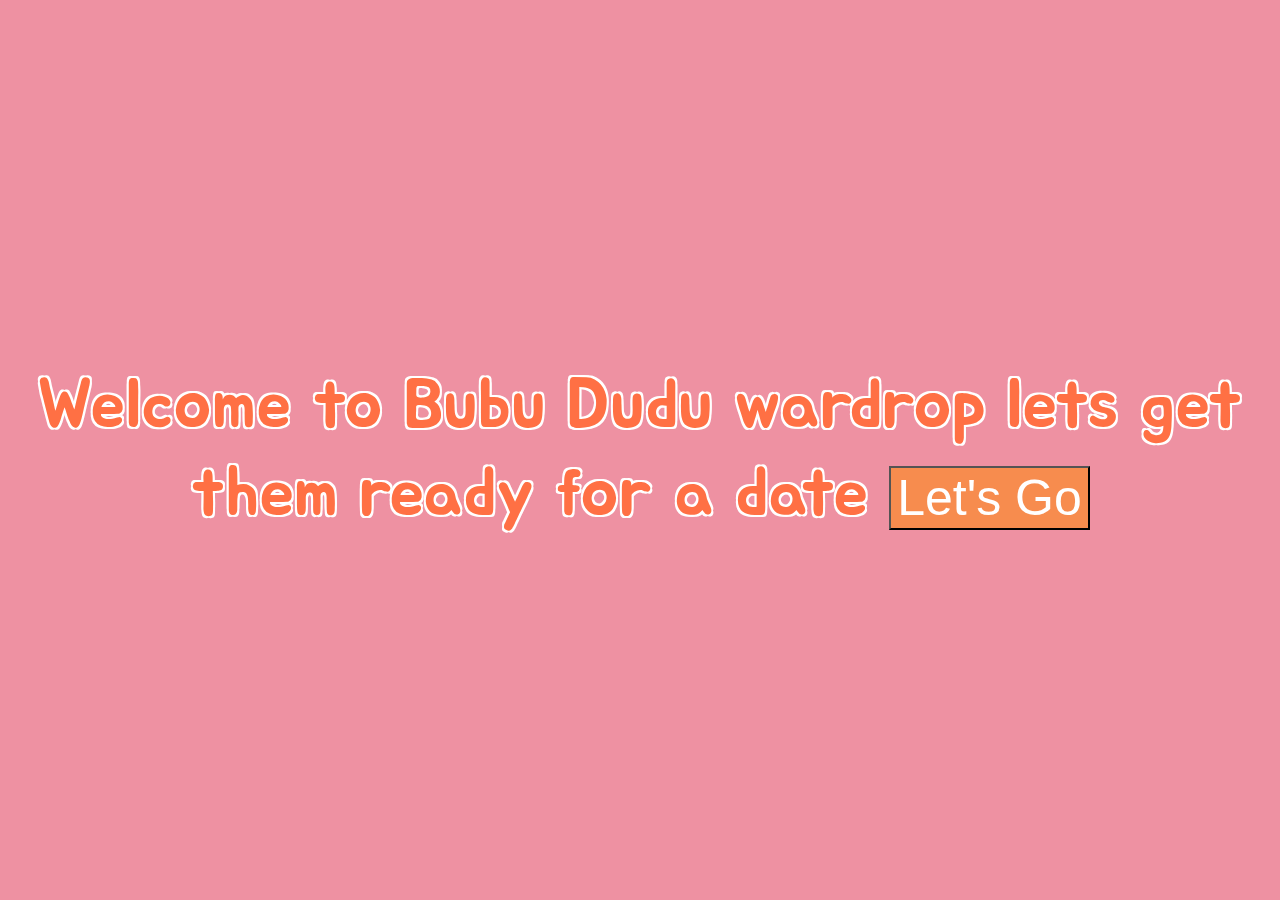
<file: index.html>
<!DOCTYPE html>
<html>
    <head>
        <title>nangu</title>
        <link rel="stylesheet" href="style.css">
        <link rel="preconnect" href="https://fonts.googleapis.com">
        <link rel="preconnect" href="https://fonts.gstatic.com" crossorigin>
        <link href="https://fonts.googleapis.com/css2?family=Alfa+Slab+One&family=Jua&display=swap" rel="stylesheet">
    </head>
    <body>
        <style>
           body{
            background: #ee91a2;
            font-family: "Jua", sans-serif;

               } 
         </style>
         <div> 
                       Welcome to Bubu Dudu wardrop
                        lets get them ready for a date <a href="page2.html"> <button style="font-size: 50px; background-color: #f78c4e; color: #ffffff;">Let's Go</button>
                 </a>       
         </div>
         
    </body>
</html>
</file>
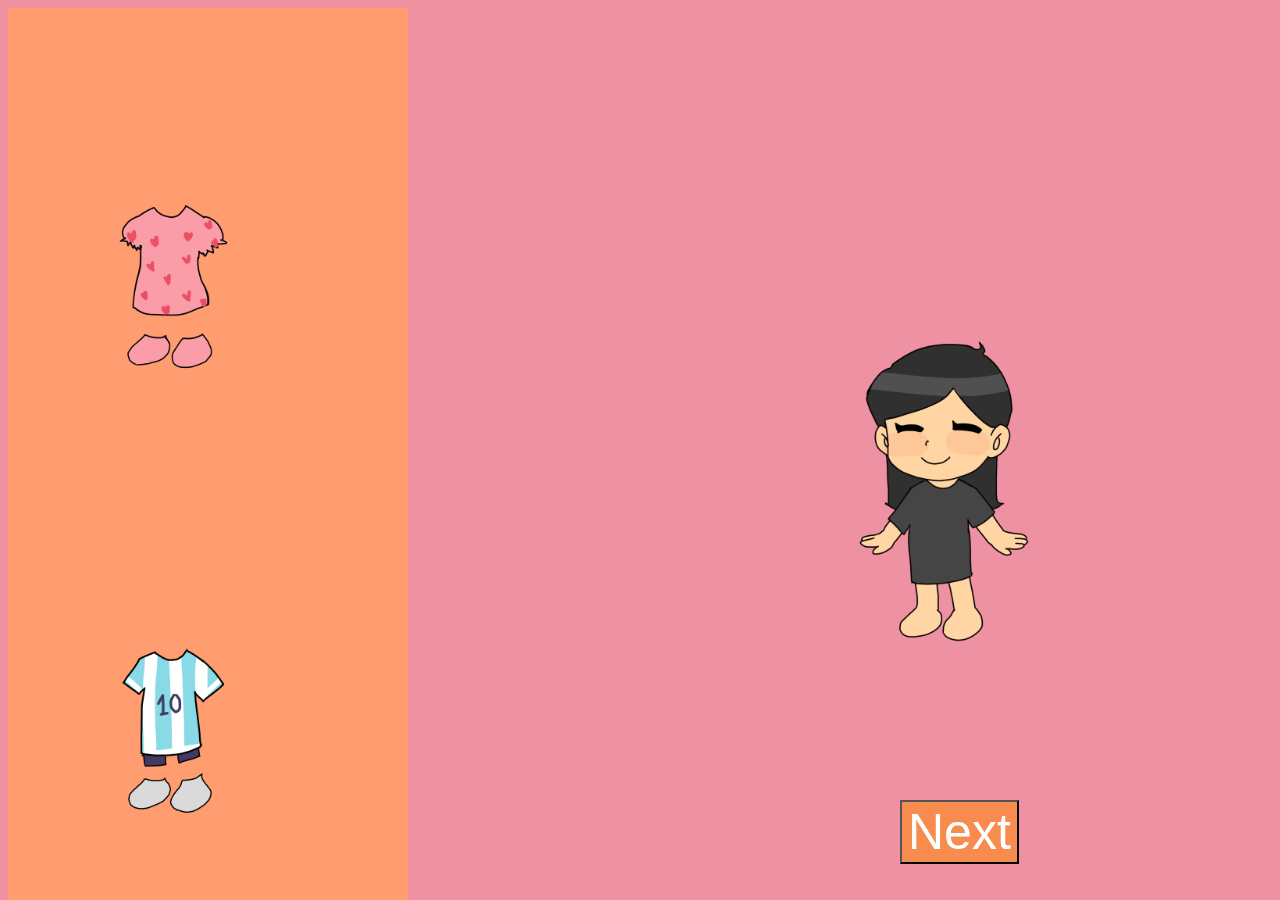
<file: page2.html>
<!DOCTYPE html>
<html> 
    <head>
<link rel="stylesheet" href="style2.css">
    </head>
<body style="background-color: #ee91a2;">
 
 <div class="button"><a href="page3.html"> <button style="font-size: 50px; background-color: #f78c4e; color: #ffffff;">Next</button>
                 </a>       </div>
                     
    <div class="image"> <img id="main-character"src="image33.png" alt="my image" width="300"></div>
    
    <div class="box">
    <div class="image2" onclick="changedress('image5.png')" style="cursor: pointer; pointer-events: auto;"><img src="image4.png " width="300px"></div> 
   <div class="image3" onclick="changedress('image7.png')" style="cursor: pointer; pointer-events: auto;"> <img src="image6.png" width="300px"></div>
    </div>
    <script>
        
  function changedress(newimage) {
    document.getElementById('main-character').src = newimage; localStorage.setItem('girlChoice',newimage);
  }


    </script>
          
   
</body> 
</html>
</file>
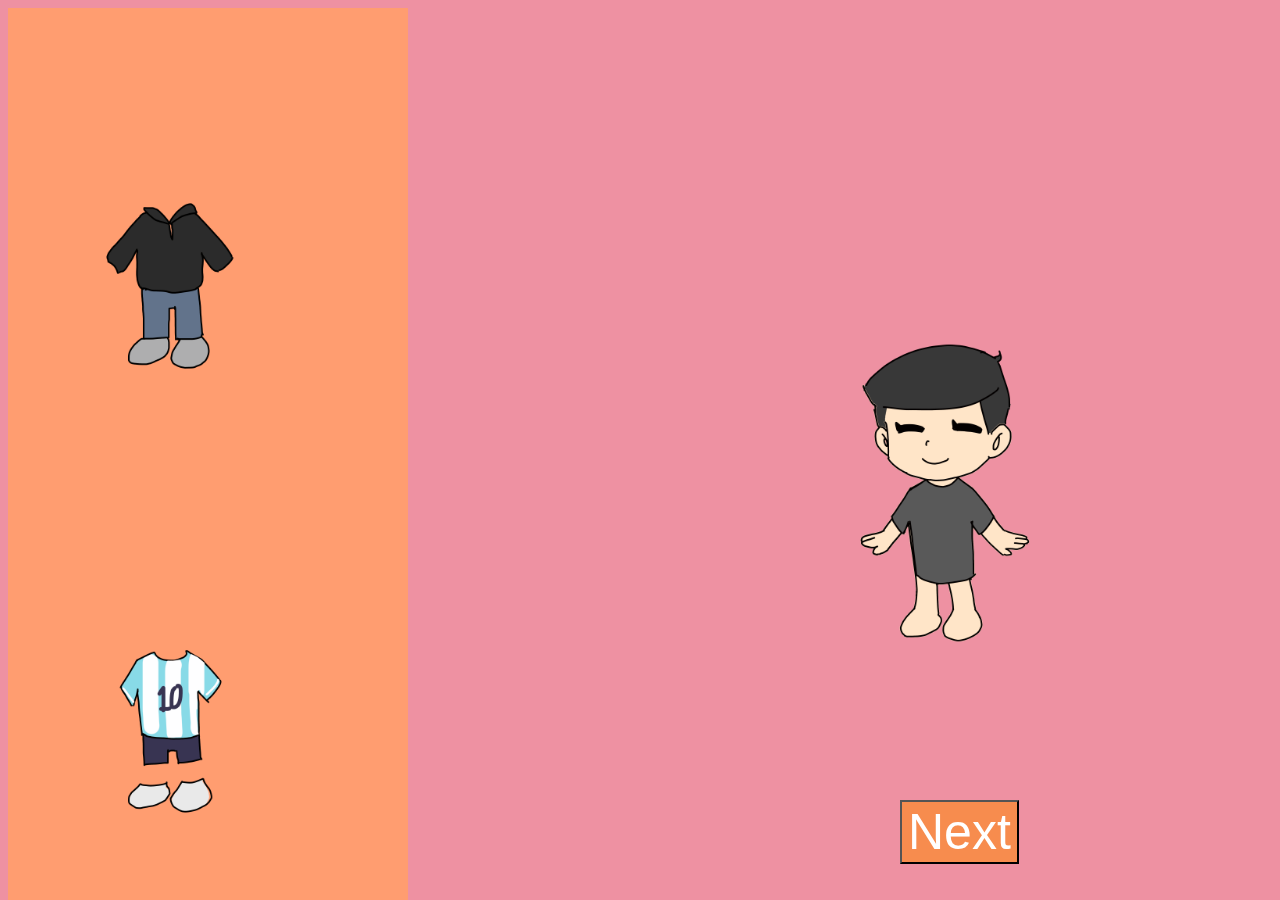
<file: page3.html>
<!DOCTYPE html>
<html> 
    <head>
<link rel="stylesheet" href="style3.css">
    </head>
<body style="background-color: #ee91a2;">
 
 <div class="button"><a href="page4.html"> <button style="font-size: 50px; background-color: #f78c4e; color: #ffffff;">Next</button>
                 </a>       </div>
                     
    <div class="image"> <img id="main-character"src="image25.png" alt="my image" width="300"></div>
    
    <div class="box">
    <div class="image2" onclick="changedress('image20 (2).png')" style="cursor: pointer; pointer-events: auto;"><img src="image22 (4).png " width="300px"></div> 
   <div class="image3" onclick="changedress('image22 (5).png')" style="cursor: pointer; pointer-events: auto;"> <img src="image23 (2).png" width="300px"></div>
    </div>
    <script>
        
  function changedress(newimage) {
    document.getElementById('main-character').src = newimage; localStorage.setItem('boyChoice',newimage);
  }


    </script>
          
   
</body> 
</html>
</file>
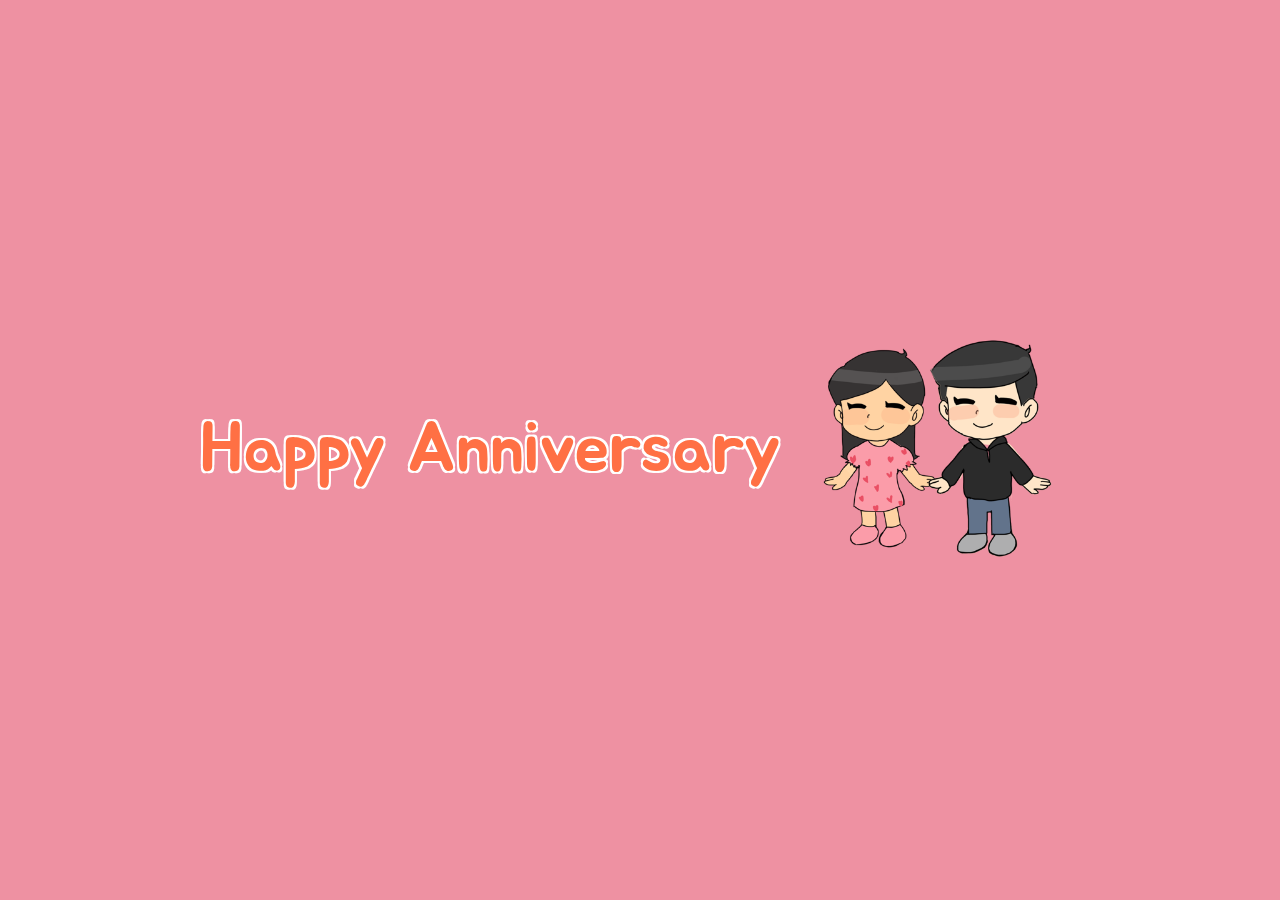
<file: page4.html>
<!DOCTYPE html>
<html>
    <head>
        <title>nangu</title>
        <link rel="stylesheet" href="style4.css">
        <link rel="preconnect" href="https://fonts.googleapis.com">
        <link rel="preconnect" href="https://fonts.gstatic.com" crossorigin>
        <link href="https://fonts.googleapis.com/css2?family=Alfa+Slab+One&family=Jua&display=swap" rel="stylesheet">
    </head>
    <body>Happy Anniversary
        <style>
           body{
            background: #ee91a2;
            font-family: "Jua", sans-serif;

               } 
         </style>
         <div class="result"><img id="final-image" src="" alt="final-look" width="300px">
                       
         </div>
          <script>
        
        const girlPicked = localStorage.getItem('girlChoice'); 
        const boyPicked = localStorage.getItem('boyChoice');
        const display = document.getElementById('final-image');

        
        if (girlPicked === 'image7.png' && boyPicked === 'image22 (5).png') {
           
            display.src = "image11 (1).png"; 
        } 
        else if (girlPicked === 'image5.png' && boyPicked === 'image22 (5).png') {
           
            display.src = "image15.png";
        }
        else if (girlPicked === 'image7.png' && boyPicked === 'image20 (2).png') {
            
            display.src = "image10 (1).png";
        }
        else {
           
            display.src = "image14.png";
        }
    </script>
         
    </body>
</html>
</file>
<file: style.css>
@keyframes float {
    0% {transform:  translateY(0);}
    50% { transform: translateY(-20px);}
    100% {transform: translateY(0);}
}


body {
    height: 100vh;
    margin: 0%;
    display: flex;
    justify-content: center;
    align-items: center;
    text-align: center;
    color: rgb(255, 112, 68);
    font-size: 70px;
    text-shadow: 
    -2px -2px 0 #fff,
    2px -2px 0 #fff,
    -2px 2px 0 #fff,
    2px 2px 0 #fff;
    
    animation: float 2s ease-in-out infinite;
}
.button{

    
}
</file>
<file: style2.css>
.box{
    position: fixed;
    width: 400px;
    height: 930px;
    background: #ff9d70;
}
.image{
position: absolute;
top: 300px;
left: 800px;


}
 
.image2 {
    position: relative; 
    margin-top: 20px;   
    left: 20px;
    height: auto;
    cursor: pointer;
}

.image3 {
    position: relative;
    margin-top: 40px;   
    left: 20px;
    height: auto;
    cursor: pointer;
}

.button{
    position:absolute;
    top: 800px;
left: 900px;
}
</file>
<file: style3.css>
.box{
    position: fixed;
    width: 400px;
    height: 930px;
    background: #ff9d70;
}
.image{
position: absolute;
top: 300px;
left: 800px;


}
 
.image2 {
    position: relative; 
    margin-top: 20px;   
    left: 20px;
    height: auto;
    cursor: pointer;
}

.image3 {
    position: relative;
    margin-top: 40px;   
    left: 20px;
    height: auto;
    cursor: pointer;
}

.button{
    position:absolute;
    top: 800px;
left: 900px;
}
</file>
<file: style4.css>
@keyframes float {
    0% {transform:  translateY(0);}
    50% { transform: translateY(-20px);}
    100% {transform: translateY(0);}
}


body {
    height: 100vh;
    margin: 0%;
    display: flex;
    justify-content: center;
    align-items: center;
    text-align: center;
    color: rgb(255, 112, 68);
    font-size: 70px;
    text-shadow: 
    -2px -2px 0 #fff,
    2px -2px 0 #fff,
    -2px 2px 0 #fff,
    2px 2px 0 #fff;
    
    animation: float 2s ease-in-out infinite;
</file>
